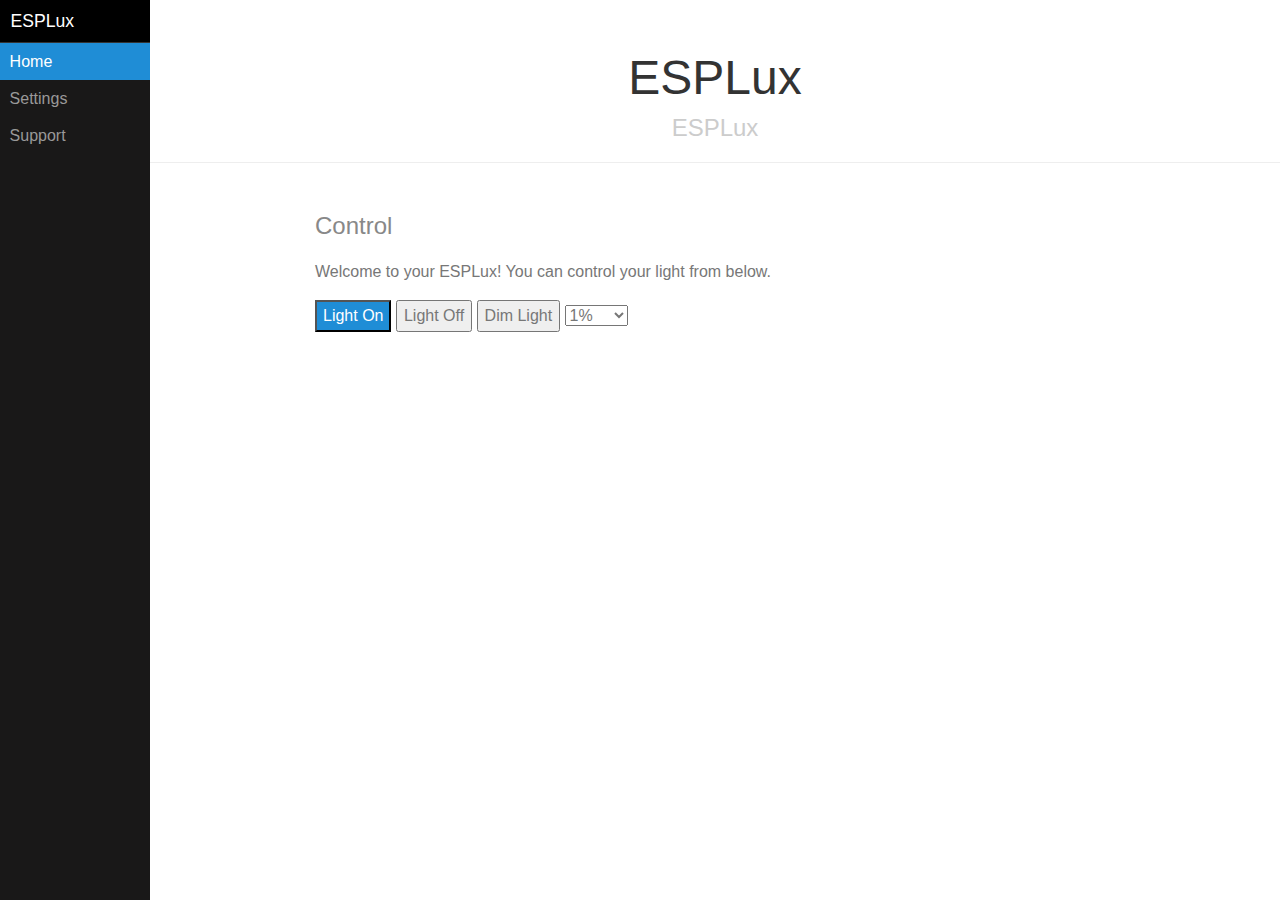
<file: Firmware/Firmware/index.html>
﻿<!doctype html>
<html lang="en">
<head>
    <meta charset="utf-8">
    <meta name="viewport" content="width=device-width, initial-scale=1.0">
    <meta name="description" content="A layout example with a side menu that hides on mobile, just like the Pure website.">

    <title>ESPLux - Home</title>




    <link rel="stylesheet" href="pure-min.css">




    <link rel="stylesheet" href="side-menu.css">
</head>
<body>

    


    <div id="layout">
        <!-- Menu toggle -->
        <a href="#menu" id="menuLink" class="menu-link">
            <!-- Hamburger icon -->
            <span></span>
        </a>

        <div id="menu">
            <div class="pure-menu">
                <a class="pure-menu-heading" href="http://esplux.info" target="_blank">ESPLux</a>

                <ul class="pure-menu-list">
                    <li class="pure-menu-selected"><a href="index.html" class="pure-menu-link">Home</a></li>
                    <li class="pure-menu-item"><a href="settings.html" class="pure-menu-link">Settings</a></li>
                    <li class="pure-menu-item"><a href="support.html" class="pure-menu-link">Support</a></li>
                </ul>
            </div>
        </div>

        <div id="main">
            <div class="header">
                <h1>ESPLux</h1>
                <h2 class="lightName">ESPLux</h2>
            </div>

            <div class="content">
                <h2 class="content-subhead">Control</h2>
                <p>
                    Welcome to your ESPLux! You can control your light from below. 
                    </p>
                    <div id="controlButtons">
                        <button id="LightOn" class="selected">Light On</button>
                        <button id="LightOff">Light Off</button>
                        <button id="DimLight">Dim Light</button>
                        <select id="DimLevel">
                            <option value="1">1%</option>
                            <option value="5">5%</option>
                            <option value="10">10%</option>
                            <option value="20">20%</option>
                            <option value="30">30%</option>
                            <option value="40">40%</option>
                            <option value="50">50%</option>
                            <option value="60">60%</option>
                            <option value="70">70%</option>
                            <option value="80">80%</option>
                            <option value="90">90%</option>
                            <option value="100">100%</option>
                        </select>
                    </div>

                 

            </div>
        </div>
    </div>





    <script src="ui.js"></script>


</body>
</html>
</file>
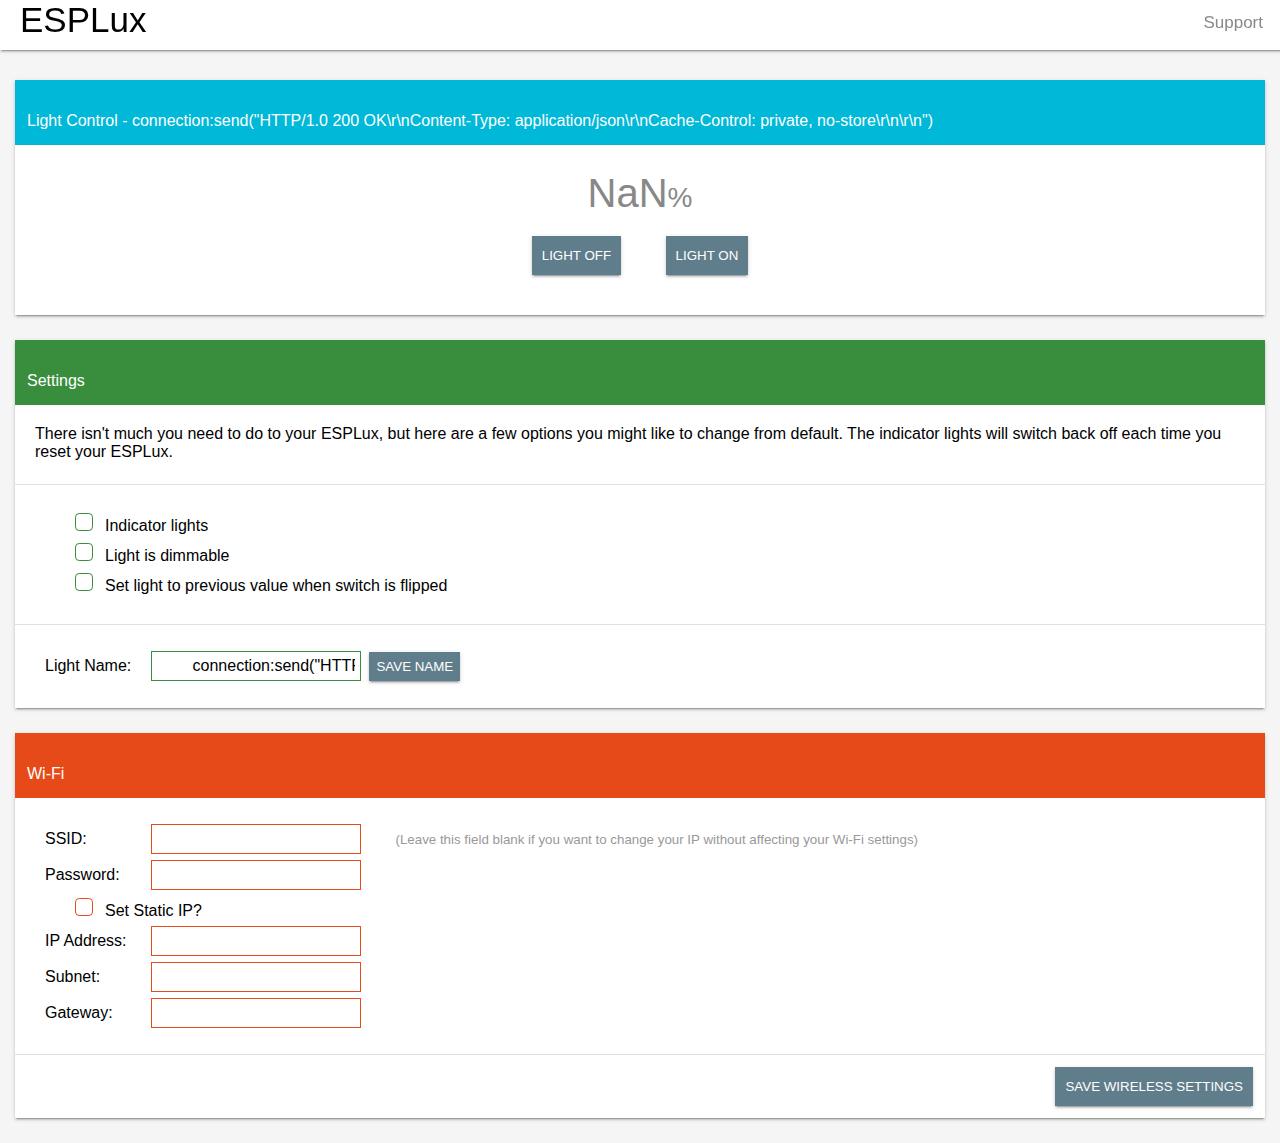
<file: Firmware/http/index.html>
﻿<html>
<head>
    <title>ESPLux</title>
    <meta name="viewport" content="width=device-width, initial-scale=1">
    <meta name="mobile-web-app-capable" content="yes">
    <style>
        body {
            background: #f5f5f5;
            margin: 0;
            font-family: roboto, helvetica;
        }

        .box, header, button, select:focus, input:focus {
            box-shadow: 0 2px 2px 0 rgba(0,0,0,.14),0 3px 1px -2px rgba(0,0,0,.2),0 1px 5px 0 rgba(0,0,0,.12);
        }

        .box, header {
            background: #fff;
        }

        .box {
            margin: 15px 15px 25px 15px;
        }

        header {
            height: 50px;
            position: fixed;
            width: 100%;
            margin: 0px;
            top: 0px;
		    font-size: 35px;
		    padding-left: 20px;
			font-weight: 100;
        }

        #cont {
            margin-top: 80px;
        }

        .head {
            background: #388e3c;
            color: #fff;
            padding: 32px 0px 15px 12px;
        }

        #slideC {
            text-align: right;
        }

        #bar {
            background: #a3e5f0;
            width: 100%;
            height: 48px;
            position: relative;
        }

        #percOn {
            background: #00b9d8;
            height: 100%;
            display: block;
        }

        #percTxt {
            color: #888;
            margin-top: 6px;
            font-size: 21pt;
            vertical-align: top;
        }

        #pot {
            font-size: 30pt;
        }

        .x {
            padding: 20px;
        }

        button {
            margin: 20px;
            padding: 12px 10px 12px 10px;
            background: #607d8b;
            border: 0;
            color: #fff;
            cursor: pointer;
            text-transform: uppercase;
        }

        li {
            margin: 6px 0;
            vertical-align: top;
            text-indent: -30px;
            padding-left: 30px;
        }

        ul {
            list-style-type: none;
            margin: 0;
        }

        .check {
            display: inline-block;
            border: 1px solid #388e3c;
            width: 16px;
            height: 16px;
            border-radius: 23%;
            margin-top: 2px;
            margin-right: 12px;
        }

        .v {
            background: #4caf50;
        }

        .o, .so .check {
            border: 1px solid #e64a19;
        }

            .o.v, .so .v {
                background: #ff5722;
            }

        #support {
            position: fixed;
            right: 17px;
            top: 13px;
            color: #888;
            text-decoration: none;
			font-size: 17px;
			font-weight: 400;
        }

        .hr, .save {
            border-top: 1px solid rgba(0, 0, 0, 0.12);
        }

        .hr {
            margin-top: 3px;
        }

        .save {
            text-align: right;
        }

            .save button {
                margin: 12px;
            }

        .label {
            display: inline-block;
            width: 106px;
        }

        .input {
            display: inline-block;
            width: 210px;
  position: relative;
  left: -30px;
        }

        select, input {
            width: 210px;
            border: 1px solid #388e3c;
            font-size: 12pt;
            padding: 5px;
        }

        .bl {
            background: #00b9d8;
        }

        .fz {
            font-size: 30pt;
        }
    </style>
</head>
<body>
    <div id="cont">
        <header id="tb">
            ESPLux
            <a href="http://esplux.info" target="_blank" id="support">Support</a>
        </header>
        <div id="lc" class="box">
            <div class="head bl">
                Light Control - <span id="LightName"><i>Unknown</i></span>
            </div>
            <div class="x">
                <div id="slideC">
                    <div id="bar"><span id="percOn"></span></div>
                    <div id="percTxt">
                        <span id="pot" class="fz">--</span>%
                    </div>
                </div>
                <div style="text-align: center;">
                    <button onclick="setLight(0);">Light Off</button>
                    <button onclick="setLight(100);">Light On</button>
                </div>
            </div>
        </div>
        <div id="set" class="box">
            <div class="head">
                Settings
            </div>
            <div class="x">
                There isn't much you need to do to your ESPLux, but here are a few options you might like to change from default. The indicator lights will switch back off each time you reset your ESPLux. 
            </div>
            <div class="hr x">
                <ul>
                    <li id="ind"><span class="check"></span>Indicator lights</li>
                    <li id="lightDim"><span class="check v"></span>Light is dimmable</li>
                    <li id="lightMem"><span class="check"></span>Set light to previous value when switch is flipped</li>
                </ul>

            </div>
            <div class="hr x">
                <ul>

                    <li><span class="label">Light Name:</span><input id="name" class="input" />
                        <button id="saveName" style="margin: 0px 0px 1px -26px; padding: 7px;">
                            Save Name</button></li>
                </ul>
            </div>
        </div>
        <div id="wifi" class="box">
            <div class="head" style="background: #e64a19;">
                Wi-Fi
            </div>
            <div class="x" id="wifiC">
                <ul>
                    <li><span class="label">SSID:</span><input id="ssid" class="o input" />
                        <span style="color: #999; font-size: 10pt;">(Leave this field blank if you want to change your IP without affecting your Wi-Fi settings)</span></li>
                    <li><span class="label">Password:</span><input id="pw" class="o input" type="password" /></li>
                    <li id="staticIP" class="so"><span class="check v"></span>Set Static IP?</li>
                    <li class="z"><span class="label">IP Address:</span><input id="ip" class="o input" /></li>
                    <li class="z"><span class="label">Subnet:</span><input id="sn" class="o input" /></li>
                    <li class="z"><span class="label">Gateway:</span><input id="gw" class="o input" /></li>
                </ul>
            </div>
            <div class="save">
                <button id="saveNet">Save Wireless Settings</button>
            </div>
        </div>
    </div>
    <script type="text/javascript">
		var $ = function( id ) { return document.getElementById( id ); };
        var dimCap = true;
        var sl = $("bar");
        var ind = $("ind");
        var sna = $("saveName");
        var lm = $("lightMem");
        var ld = $("lightDim");
        var statip = $("staticIP");
        var saveNet = $("saveNet");

        var ip = $("ip");
        var sn = $("sn");
        var gw = $("gw");
        var ssid = $("ssid");
        var pw = $("pw");
        var z = $("z");

        var pot = $("pot");
        var percOn = $("percOn");

        var sBool = 0;

        sl.addEventListener("click", sc, false);
        ind.addEventListener("click", indLights, false);
        sna.addEventListener("click", saveName, false);
        lm.addEventListener("click", lightMem, false);
        ld.addEventListener("click", lightDim, false);
        statip.addEventListener("click", staticIP, false);
        saveNet.addEventListener("click", saveNetwork, false);

        function sc(e) {
            var parentPosition = getPosition(e.currentTarget);
            var xPosition = e.clientX - parentPosition.x;
            var perc = Math.round(xPosition / e.currentTarget.offsetWidth * 100);
            if (dimCap == true)
                setLight(perc);
        }
        function setLight(perc) {
            pot.innerHTML = perc;
            percOn.style.width = perc + "%";
            swc("setLights.lua?val=" + Math.round(perc / 100 * 1023));
        }
        function getPosition(e) {
            var xPosition = 0;
            var yPosition = 0;

            while (e) {
                xPosition += (e.offsetLeft - e.scrollLeft + e.clientLeft);
                yPosition += (e.offsetTop - e.scrollTop + e.clientTop);
                e = e.offsetParent;
            }
            return { x: xPosition, y: yPosition };
        }
        function flipCheck(e) {
            if (e.currentTarget.firstChild.className.indexOf('v') > -1) {
                e.currentTarget.firstChild.className = 'check';
                return false;
            }
            else {
                e.currentTarget.firstChild.className = 'check v';
                return true;
            }
        }
        function indLights(e) {
            if (flipCheck(e) == true)
                swc("setIndicator.lua?state=on");
            else
                swc("setIndicator.lua?state=off");
        }

        function lightDim(e) {
            if (flipCheck(e) == true) {
                dimCap = true;
                pot.parentNode.style.textAlign = "right";
                sl.style.display = "block";
                swc("setDim.lua?val=1");
            }
            else {
                dimCap = false;
                pot.parentNode.style.textAlign = "center";
                sl.style.display = "none";
                swc("setDim.lua?val=0");
            }
        }

        function lightMem(e) {
            if (flipCheck(e) == true)
                swc("setACOn.lua?val=1");
            else
                swc("setACOn.lua?val=0");
        }
        function staticIP(e) {
            if (flipCheck(e) == true) {
                z.style.display = "block";
                sBool = 1;
            }
            else {
                z.style.display = "none";
                sBool = 0;
            }
        }
        function saveName(e) {
            swc("setName.lua?val=" + $("name").value);
            $("LightName").innerHTML = $("name").value;
            e.currentTarget.style.width = e.currentTarget.offsetWidth;
            e.currentTarget.style.color = "#aaa";
            e.currentTarget.innerHTML = "&nbsp; saved &nbsp;";
            setTimeout(function () { sna.innerHTML = "save name"; sna.style.color = "#fff"; }, 3000);
            setTimeout(function () { getState("getState.lua"); }, 1000);
        }
        function saveNetwork(e) {

            if (ssid.value == "") {
                swc("setIP.lua?static=" + sBool + "&ip=" + ip.value + "&nm=" + sn.value + "&gw=" + gw.value);
            }
            else {
				if (sBool == 0) {
					ip.value = "192.168.4.1";
					sn.value = "255.255.255.0";
					gw.value = "192.168.4.1";
				}
                swc("setWifi.lua?s=" + ssid.value + "&p=" + pw.value + "&static=" + sBool + "&ip=" + ip.value + "&nm=" + sn.value + "&gw=" + gw.value);
            }
            $("wifiC").innerHTML = '<div style="text-align: center;">You have changed your network settings. Your ESPLux is in the process of being restarted. If your browser hasn\'t reloaded this page in 10 seconds, you\'ll need to find it\'s IP address.';

            if (sBool == 1) {

                setTimeout(function () { document.location = "http://" + ip.value; }, 5000);
            }
            else {
                setTimeout(function () { document.location = "/"; }, 5000);
            }
        }
        function swc(url) {
            var xmlhttp;
            if (window.XMLHttpRequest) {
                xmlhttp = new XMLHttpRequest();
            }
            xmlhttp.open("GET", url, true);
            xmlhttp.send();
        }
        function getState(url) {
            var xmlhttp;
            if (window.XMLHttpRequest) {
                xmlhttp = new XMLHttpRequest();
            }
            xmlhttp.onreadystatechange = function () {
                if (xmlhttp.readyState == 4 && xmlhttp.status == 200) {
                    cap = xmlhttp.responseText;
                    parseResp(cap);
                }
            }
            xmlhttp.open("GET", url, true);
            xmlhttp.send();
        }
        function parseResp(cap) {
            var vals = cap.split("\n");
            if (vals[0] == "1")
                lm.firstChild.className = "check v";
            else
                lm.firstChild.className = "check";
            if (vals[1] == "1") {
                ld.firstChild.className = "check v";
                dimCap = true;
                pot.parentNode.style.textAlign = "right";
                sl.style.display = "block";
            }
            else {
                ld.firstChild.className = "check";
                dimCap = false;
                pot.parentNode.style.textAlign = "center";
                sl.style.display = "none";
            }

            $("LightName").innerHTML = vals[2];
            $("name").value = vals[2];
            var pc = Math.round(vals[3] / 1023 * 100);
            pot.innerHTML = pc;
            percOn.style.width = pc + "%";

            if (vals[4] == "1") {
                statip.firstChild.className = "check v";
                sBool = 1;
            }
            else {
                statip.firstChild.className = "check";
                z.style.display = "none";
            }
            ip.value = vals[5];
            sn.value = vals[6];
            gw.value = vals[7];
        }
        getState("getState.lua");
    </script>
</body>
</html>
</file>
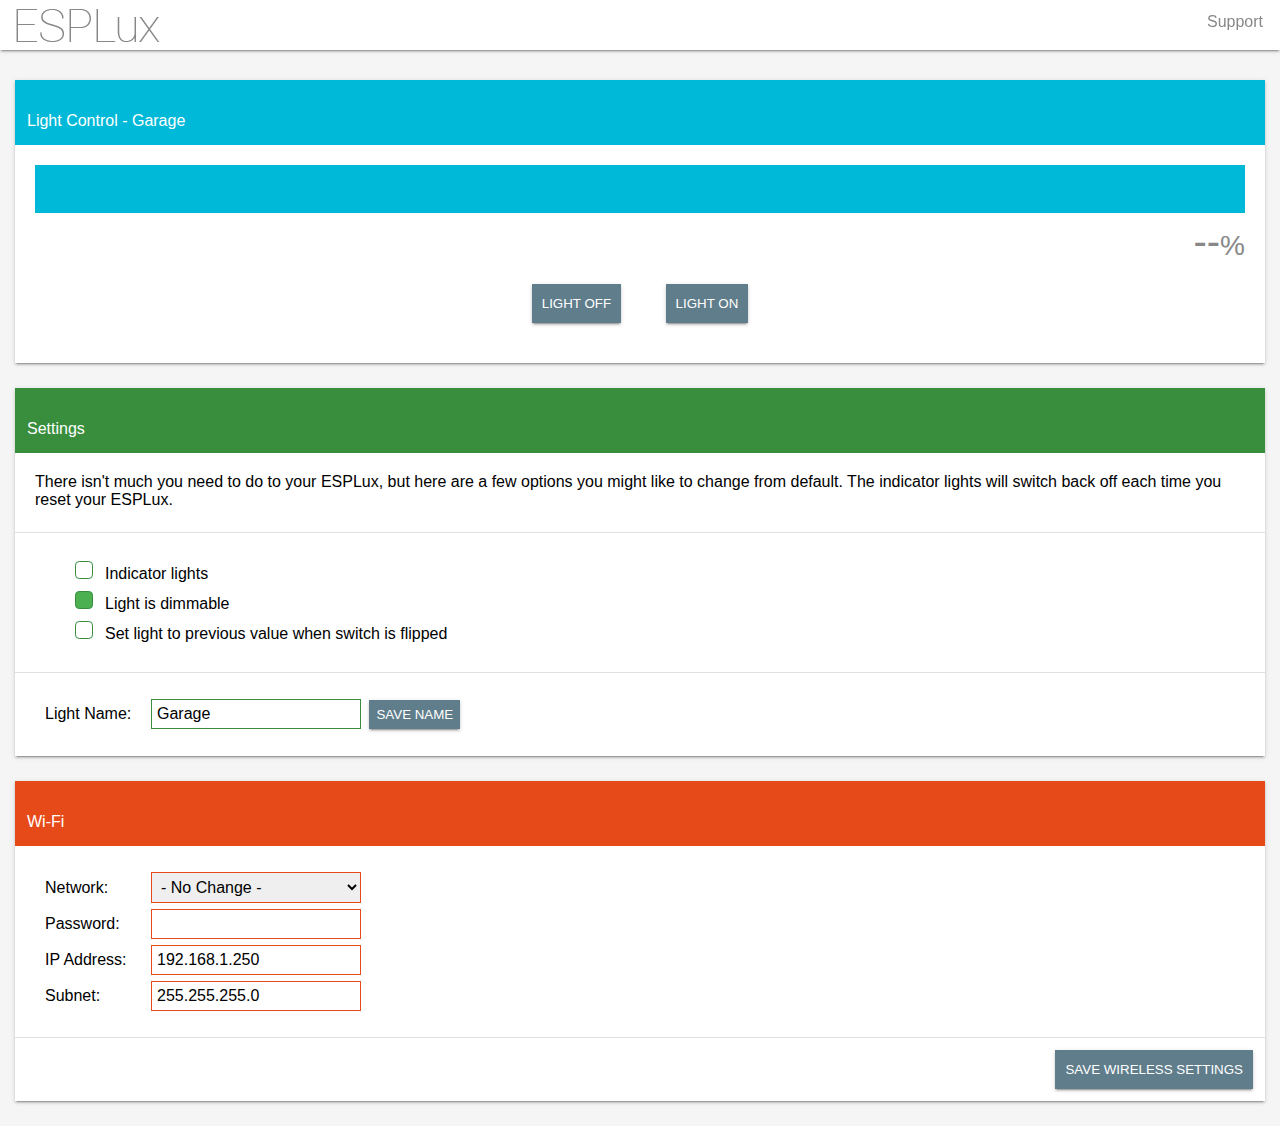
<file: Firmware/Firmware/http/index.html>
﻿<html>
<head>
    <title>ESPLux</title>
    <meta name="viewport" content="width=device-width, initial-scale=1">
    <meta name="mobile-web-app-capable" content="yes">
    <style>
        body {
            background: #f5f5f5;
            margin: 0;
            font-family: roboto, helvetica;
        }

        .box, header, button, select:focus, input:focus {
            box-shadow: 0 2px 2px 0 rgba(0,0,0,.14),0 3px 1px -2px rgba(0,0,0,.2),0 1px 5px 0 rgba(0,0,0,.12);
        }
        .box, header {
            background: #fff;
        }

        .box {
            margin: 15px 15px 25px 15px;
        }

        header {
            height: 50px;
            position: fixed;
            width: 100%;
            margin: 0px;
            top: 0px;
        }

        #cont {
            margin-top: 80px;
        }

        .head {
            background: #388e3c;
            color: #fff;
            padding: 32px 0px 15px 12px;
        }

        #slideC {
            text-align: right;
        }

        #bar {
            background: #a3e5f0;
            width: 100%;
            height: 48px;
            position: relative;
        }

        #percOn {
            background: #00b9d8;
            height: 100%;
            display: block;
        }

        #percTxt {
            color: #888;
            margin-top: 6px;
            font-size: 21pt;
            vertical-align: top;
        }

        #pot {
            font-size: 30pt;
        }

        .content {
            padding: 20px;
        }

        button {
            margin: 20px;
            padding: 12px 10px 12px 10px;
            background: #607d8b;
            border: 0;
            color: #fff;
            cursor: pointer;
            text-transform: uppercase;
        }

        li {
            margin: 6px 0;
            vertical-align: top;
            text-indent: -30px;
            padding-left: 30px;
        }

        ul {
            list-style-type: none;
            margin: 0;
        }

        .check {
            display: inline-block;
            border: 1px solid #388e3c;
            width: 16px;
            height: 16px;
            border-radius: 23%;
            margin-top: 2px;
            margin-right: 12px;
        }

        .selected {
            background: #4caf50;
        }

        .o {
            border: 1px solid #e64a19;
        }

            .o.selected {
                background: #ff5722;
            }

        #support {
            position: fixed;
            right: 17px;
            top: 13px;
            color: #888;
            text-decoration: none;
        }

        .hr, .save {
            border-top: 1px solid rgba(0, 0, 0, 0.12);
        }

        .hr {
            margin-top: 3px;
        }

        .save {
            text-align: right;
        }

            .save button {
                margin: 12px;
            }

        .label {
            display: inline-block;
            width: 106px;
        }

        .input {
            display: inline-block;
            width: 210px;
        }

        select, input {
            width: 210px;
            border: 1px solid #388e3c;
            font-size: 12pt;
            padding: 5px;
        }
        .bl {
            background: #00b9d8;
        }
        .fz {
            font-size: 30pt;
        }

        .is-hidden {
            display: none;
        }
    </style>
</head>
<body>
    <div id="cont">
        <header id="tb">
            <img src="esplux.png" />
            <span><a href="http://esplux.info" target="_blank" id="support">Support</a></span>
        </header>
        <div id="lc" class="box">
            <div class="head bl">
                Light Control - Garage
            </div>
            <div class="content">
                <div id="slideC">
                    <div id="bar"><span id="percOn"></span></div>
                    <div id="percTxt">
                        <span id="pot" class="fz">--</span>%
                    </div>
                </div>
                <div style="text-align: center;">
                    <button onclick="setLight(0);">Light Off</button>
                    <button onclick="setLight(100);">Light On</button>
                </div>
            </div>
        </div>
        <div id="set" class="box">
            <div class="head">
                Settings
            </div>
            <div class="content">
                There isn't much you need to do to your ESPLux, but here are a few options you might like to change from default. The indicator lights will switch back off each time you reset your ESPLux. 
            </div>
            <div class="hr content">
                <ul>
                    <li id="ind"><span class="check"></span>Indicator lights</li>
                    <li id="lightDim"><span class="check selected"></span>Light is dimmable</li>
                    <li id="lightMem"><span class="check"></span>Set light to previous value when switch is flipped</li>
                </ul>

            </div>
            <div class="hr content">
                <ul>

                    <li><span class="label">Light Name:</span><span class="input"><input id="name" value="Garage" /></span>
                        <button id="saveName" style="margin: 0px 0px 1px -26px; padding: 7px;">
                            Save Name</button><span id="saved" class="is-hidden">Saved!</span></li>
                </ul>
            </div>
        </div>
        <div id="wifi" class="box">
            <div class="head" style="background: #e64a19;">
                Wi-Fi
            </div>
            <div class="content">
                <ul>
                    <li><span class="label">Network:</span><span class="input"><select class="o"><option>- No Change - </option>
                        <option>Mekanism</option>
                        <option>Soundmate</option>
                    </select></span></li>
                    <li><span class="label">Password:</span><span class="input"><input class="o" /></span></li>
                    <li><span class="label">IP Address:</span><span class="input"><input class="o" value="192.168.1.250" /></span></li>
                    <li><span class="label">Subnet:</span><span class="input"><input class="o" value="255.255.255.0" /></span></li>
                </ul>
            </div>
            <div class="save">
                <button>Save Wireless Settings</button>
            </div>
        </div>
    </div>
    <script type="text/javascript" src="esplux.js"></script>
</body>
</html>
</file>
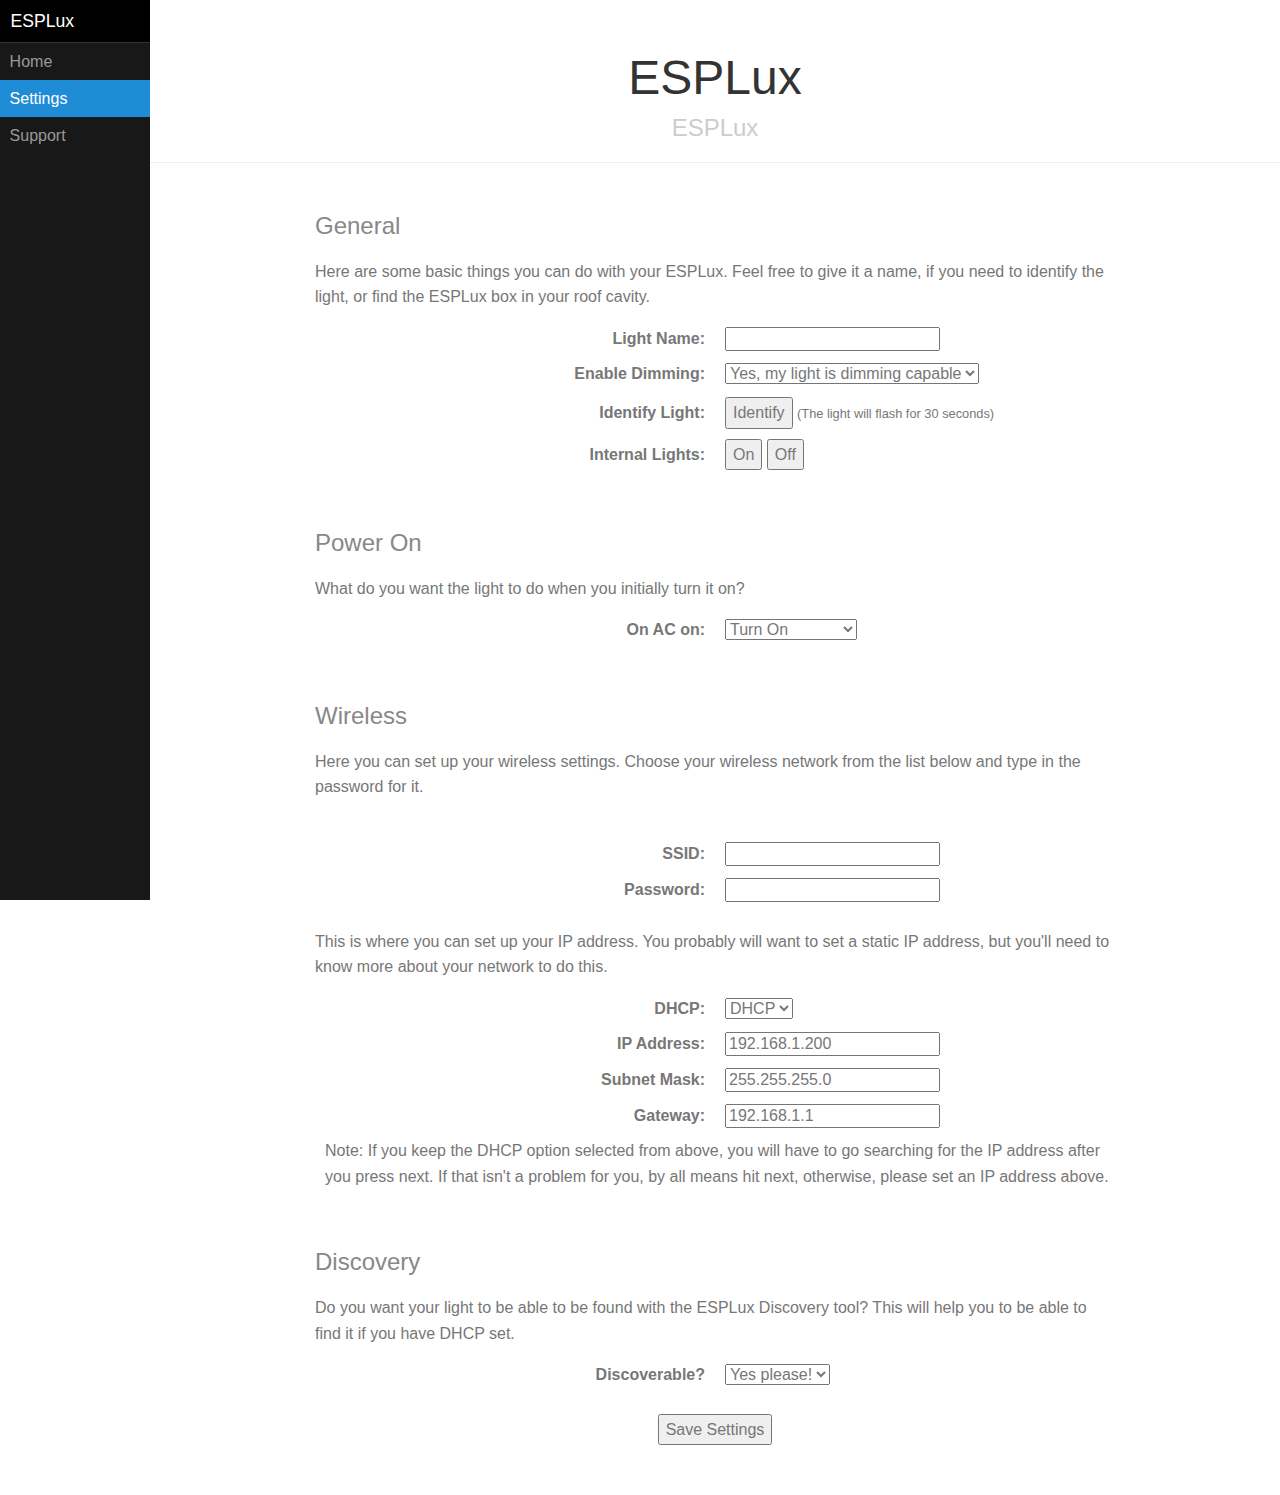
<file: Firmware/Firmware/settings.html>
﻿<!doctype html>
<html lang="en">
<head>
    <meta charset="utf-8">
    <meta name="viewport" content="width=device-width, initial-scale=1.0">
    <meta name="description" content="A layout example with a side menu that hides on mobile, just like the Pure website.">

    <title>ESPLux - Settings</title>




    <link rel="stylesheet" href="pure-min.css">


    <script src="jquery.min.js"></script>
    <script src="esplux.js"></script>



    <link rel="stylesheet" href="side-menu.css">
</head>
<body>






    <div id="layout">
        <!-- Menu toggle -->
        <a href="#menu" id="menuLink" class="menu-link">
            <!-- Hamburger icon -->
            <span></span>
        </a>

        <div id="menu">
            <div class="pure-menu">
                <a class="pure-menu-heading" href="http://esplux.info" target="_blank">ESPLux</a>

                <ul class="pure-menu-list">
                    <li class="pure-menu-item"><a href="index.html" class="pure-menu-link">Home</a></li>
                    <li class="pure-menu-selected"><a href="settings.html" class="pure-menu-link">Settings</a></li>
                    <li class="pure-menu-item"><a href="support.html" class="pure-menu-link">Support</a></li>
                </ul>
            </div>
        </div>

        <div id="main">
            <div class="header">
                <h1>ESPLux</h1>
                <h2 class="lightName">ESPLux</h2>
            </div>

            <div class="content">
                <h2 class="content-subhead">General</h2>
                <p>Here are some basic things you can do with your ESPLux. Feel free to give it a name, if you need to identify the light, or find the ESPLux box in your roof cavity.</p>
                <table>
                    <tr>
                        <th>Light Name:</th>
                        <td>
                            <input id="lightName" /></td>
                    </tr>
                    <tr>
                        <th>Enable Dimming:</th>
                        <td>
                            <select>
                                <option>Yes, my light is dimming capable</option>
                                <option>No, my LED will fry</option>
                            </select>
                        </td>
                    </tr>
                    <tr>
                        <th>Identify Light:</th>
                        <td>
                            <button id="identify">Identify</button> <small>(The light will flash for 30 seconds)</small></td>
                    </tr>
                    <tr>
                        <th>Internal Lights:</th>
                        <td>
                            <button id="intLightsOn">On</button>
                            <button id="intLightsOff">Off</button></td>
                    </tr>
                </table>
                <h2 class="content-subhead">Power On</h2>
                <p>
                    What do you want the light to do when you initially turn it on?
                </p>
                <table>
                    <tr>
                        <th>On AC on:</th>
                        <td>
                            <select>
                                <option>Turn On</option>
                                <option>Turn Off</option>
                                <option>Set to dim level</option>
                                <option>Previous Level</option>
                            </select>
                        </td>
                    </tr>
                </table>
                <h2 class="content-subhead">Wireless</h2>

                <p>
                    Here you can set up your wireless settings. Choose your wireless network from the list below and type in the password for it.<br />
                    <br />
                </p>
                <table>
                    <tr>
                        <th>SSID:</th>
                        <td>
                            <input name="ssid" /></td>
                    </tr>
                    <tr>
                        <th>Password:</th>
                        <td>
                            <input name="password" /></td>
                    </tr>
                </table>
                <p>
                    This is where you can set up your IP address. You probably will want to set a static IP address, but you'll need to know more about your network to do this. 
                </p>
                <table>
                    <tr>
                        <th>DHCP:</th>
                        <td>
                            <select name="dhcp" id="dhcp" onchange="changeDHCP()">
                                <option>DHCP</option>
                                <option>Static</option>
                            </select></td>
                    </tr>
                    <tr id="ipRow" class="static">
                        <th>IP Address:</th>
                        <td>
                            <input name="ipAddr" value="192.168.1.200" /></td>
                    </tr>
                    <tr id="snmRow" class="static">
                        <th>Subnet Mask:</th>
                        <td>
                            <input name="subnet" value="255.255.255.0" /></td>
                    </tr>
                    <tr id="gwRow" class="static">
                        <th>Gateway:</th>
                        <td>
                            <input name="gateway" value="192.168.1.1" /></td>
                    </tr>
                    <tr>
                        <td class="note" id="dhcpNote" colspan="2">Note: If you keep the DHCP option selected from above, you will have to go searching for the IP address after you press next. If that isn't a problem for you, by all means hit next, otherwise, please set an IP address above.</td>
                    </tr>
                </table>
                <h2 class="content-subhead">Discovery</h2>
                <p>
                    Do you want your light to be able to be found with the ESPLux Discovery tool? This will help you to be able to find it if you have DHCP set.
                </p>
                <table>
                    <tr>
                        <th>Discoverable?</th>
                        <td>
                            <select>
                                <option>Yes please!</option>
                                <option>No thanks</option>
                            </select>
                        </td>
                    </tr>
                </table>

                <p style="text-align: center;">
                    <button id="save">Save Settings</button>
                </p>
            </div>
        </div>
    </div>





    <script src="ui.js"></script>


</body>
</html>
</file>
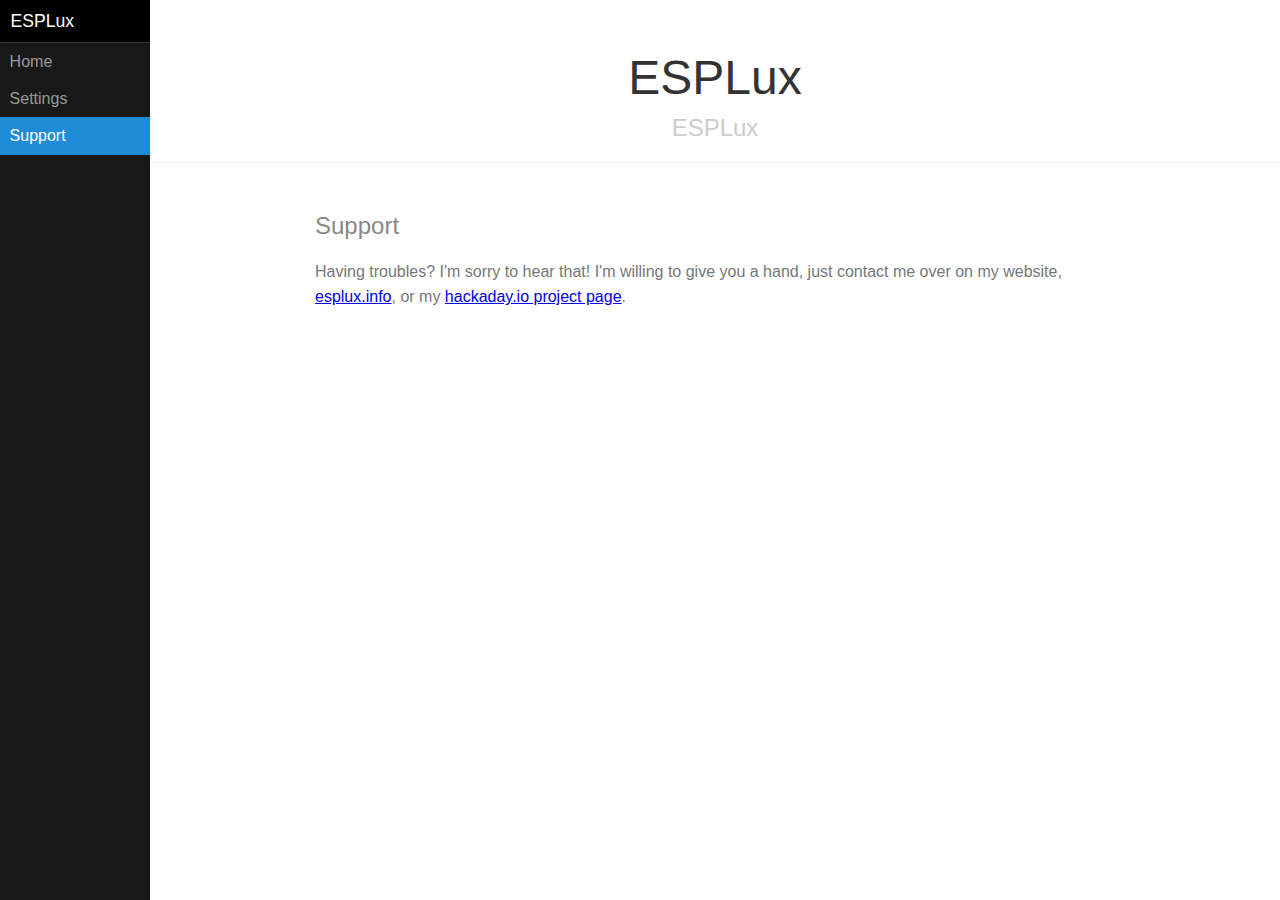
<file: Firmware/Firmware/support.html>
﻿<!doctype html>
<html lang="en">
<head>
    <meta charset="utf-8">
    <meta name="viewport" content="width=device-width, initial-scale=1.0">
    <meta name="description" content="A layout example with a side menu that hides on mobile, just like the Pure website.">

    <title>ESPLux - Support</title>




    <link rel="stylesheet" href="pure-min.css">


    <script src="jquery.min.js"></script>
    <script src="esplux.js"></script>
    
    <link rel="stylesheet" href="side-menu.css">
</head>
<body>






    <div id="layout">
        <!-- Menu toggle -->
        <a href="#menu" id="menuLink" class="menu-link">
            <!-- Hamburger icon -->
            <span></span>
        </a>

        <div id="menu">
            <div class="pure-menu">
                <a class="pure-menu-heading" href="http://esplux.info" target="_blank">ESPLux</a>

                <ul class="pure-menu-list">
                    <li class="pure-menu-item"><a href="index.html" class="pure-menu-link">Home</a></li>
                    <li class="pure-menu-item"><a href="settings.html" class="pure-menu-link">Settings</a></li>
                    <li class="pure-menu-selected"><a href="support.html" class="pure-menu-link">Support</a></li>
                </ul>
            </div>
        </div>

        <div id="main">
            <div class="header">
                <h1>ESPLux</h1>
                <h2 class="lightName">ESPLux</h2>
            </div>

            <div class="content">
                <h2 class="content-subhead">Support</h2>
                <p>
                Having troubles? I'm sorry to hear that! I'm willing to give you a hand, just contact me over on my website, <a href="http://esplux.info" target="_blank">esplux.info</a>, or my <a href="https://hackaday.io/project/4731" target="_blank">hackaday.io project page</a>.

                </p>
                
            </div>
        </div>
    </div>





    <script src="ui.js"></script>


</body>
</html>
</file>
<file: Firmware/Firmware/side-menu.css>
body {
    color: #777;
}

.ui-button {
padding: 10px 10px 10px 10px;
}
button.selected {
    background-color: #1f8dd6;
    color: #fff;
}

.pure-menu-heading {
    background-color: #000 !important;
}

table {
    width: 800px;

}
th {
    text-align: right;
    padding: 0px 10px 10px 0px;
    width: 390px;
}
td {
    padding: 0px 0px 10px 10px;
    width: 390px;
}

.pure-img-responsive {
    max-width: 100%;
    height: auto;
}

/*
Add transition to containers so they can push in and out.
*/
#layout,
#menu,
.menu-link {
    -webkit-transition: all 0.2s ease-out;
    -moz-transition: all 0.2s ease-out;
    -ms-transition: all 0.2s ease-out;
    -o-transition: all 0.2s ease-out;
    transition: all 0.2s ease-out;
}

/*
This is the parent `<div>` that contains the menu and the content area.
*/
#layout {
    position: relative;
    padding-left: 0;
}
    #layout.active #menu {
        left: 150px;
        width: 150px;
    }

    #layout.active .menu-link {
        left: 150px;
    }
/*
The content `<div>` is where all your content goes.
*/
.content {
    margin: 0 auto;
    padding: 0 2em;
    max-width: 800px;
    margin-bottom: 50px;
    line-height: 1.6em;
}

.header {
     margin: 0;
     color: #333;
     text-align: center;
     padding: 2.5em 2em 0;
     border-bottom: 1px solid #eee;
 }
    .header h1 {
        margin: 0.2em 0;
        font-size: 3em;
        font-weight: 300;
    }
     .header h2 {
        font-weight: 300;
        color: #ccc;
        padding: 0;
        margin-top: 0;
    }

.content-subhead {
    margin: 50px 0 20px 0;
    font-weight: 300;
    color: #888;
}



/*
The `#menu` `<div>` is the parent `<div>` that contains the `.pure-menu` that
appears on the left side of the page.
*/

#menu {
    margin-left: -150px; /* "#menu" width */
    width: 150px;
    position: fixed;
    top: 0;
    left: 0;
    bottom: 0;
    z-index: 1000; /* so the menu or its navicon stays above all content */
    background: #191818;
    overflow-y: auto;
    -webkit-overflow-scrolling: touch;
}
    /*
    All anchors inside the menu should be styled like this.
    */
    #menu a {
        color: #999;
        border: none;
        padding: 0.6em 0 0.6em 0.6em;
    }

    /*
    Remove all background/borders, since we are applying them to #menu.
    */
     #menu .pure-menu,
     #menu .pure-menu ul {
        border: none;
        background: transparent;
    }

    /*
    Add that light border to separate items into groups.
    */
    #menu .pure-menu ul,
    #menu .pure-menu .menu-item-divided {
        border-top: 1px solid #333;
    }
        /*
        Change color of the anchor links on hover/focus.
        */
        #menu .pure-menu li a:hover,
        #menu .pure-menu li a:focus {
            background: #333;
        }

    /*
    This styles the selected menu item `<li>`.
    */
    #menu .pure-menu-selected,
    #menu .pure-menu-heading {
        background: #1f8dd6;
    }
        /*
        This styles a link within a selected menu item `<li>`.
        */
        #menu .pure-menu-selected a {
            color: #fff;
        }

    /*
    This styles the menu heading.
    */
    #menu .pure-menu-heading {
        font-size: 110%;
        color: #fff;e button to open/close the Men
        margin: 0;
    }

/* -- Dynamic Button For Responsive Menu -------------------------------------*/

/*
The button to open/close the Menu is custom-made and not part of Pure. Here's
how it works:
*/

/*
`.menu-link` represents the responsive menu toggle that shows/hides on
small screens.
*/
.menu-link {
    position: fixed;
    display: block; /* show this only on small screens */
    top: 0;
    left: 0; /* "#menu width" */
    background: #000;
    background: rgba(0,0,0,0.7);
    font-size: 10px; /* change this value to increase/decrease button size */
    z-index: 10;
    width: 2em;
    height: auto;
    padding: 2.1em 1.6em;
}

    .menu-link:hover,
    .menu-link:focus {
        background: #000;
    }

    .menu-link span {
        position: relative;
        display: block;
    }

    .menu-link span,
    .menu-link span:before,
    .menu-link span:after {
        background-color: #fff;
        width: 100%;
        height: 0.2em;
    }

        .menu-link span:before,
        .menu-link span:after {
            position: absolute;
            margin-top: -0.6em;
            content: " ";
        }

        .menu-link span:after {
            margin-top: 0.6em;
        }


/* -- Responsive Styles (Media Queries) ------------------------------------- */

/*
Hides the menu at `48em`, but modify this based on your app's needs.
*/
@media (min-width: 48em) {

    .header,
    .content {
        padding-left: 2em;
        padding-right: 2em;
    }

    #layout {
        padding-left: 150px; /* left col width "#menu" */
        left: 0;
    }
    #menu {
        left: 150px;
    }

    .menu-link {
        position: fixed;
        left: 150px;
        display: none;
    }

    #layout.active .menu-link {
        left: 150px;
    }
}

@media (max-width: 48em) {
    /* Only apply this when the window is small. Otherwise, the following
    case results in extra padding on the left:
        * Make the window small.
        * Tap the menu to trigger the active state.
        * Make the window large again.
    */
    #layout.active {
        position: relative;
        left: 150px;
    }
}
</file>
